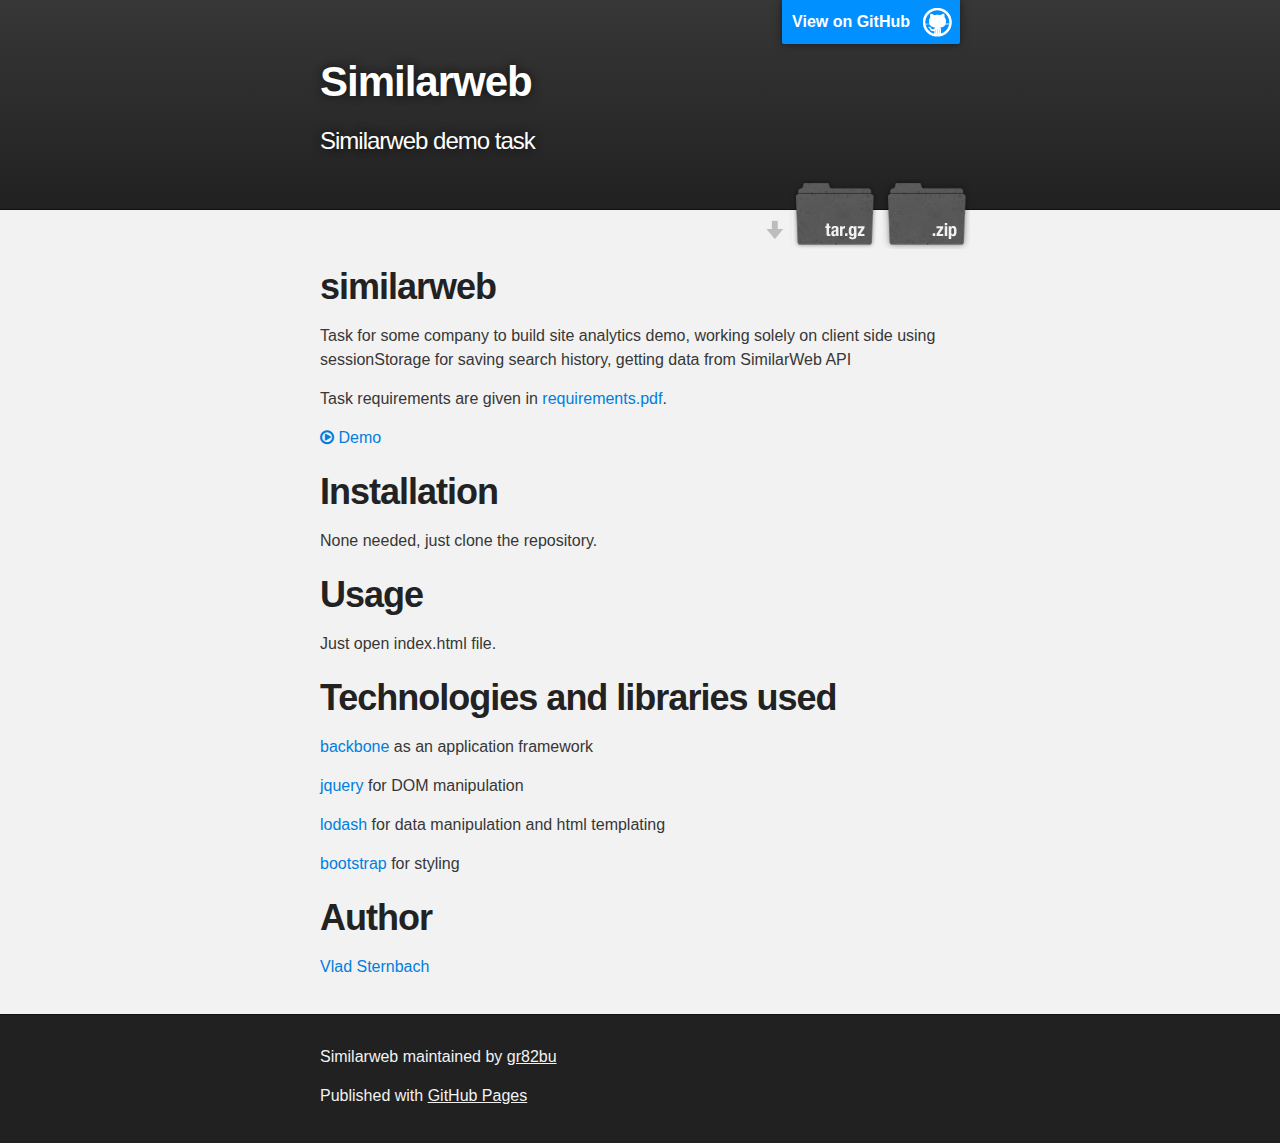
<file: index.html>
<!DOCTYPE html>
<html>

<head>
    <meta charset='utf-8'>
    <meta http-equiv="X-UA-Compatible" content="chrome=1">
    <meta name="description" content="Similarweb : Similarweb demo task">

    <link rel="stylesheet" type="text/css" media="screen" href="stylesheets/stylesheet.css">
    <link rel="stylesheet" type="text/css" media="screen" href="stylesheets/font-awesome.min.css">

    <title>Similarweb</title>
</head>

<body>

<!-- HEADER -->
<div id="header_wrap" class="outer">
    <header class="inner">
        <a id="forkme_banner" href="https://github.com/gr82bu/similarweb">View on GitHub</a>

        <h1 id="project_title">Similarweb</h1>
        <h2 id="project_tagline">Similarweb demo task</h2>

        <section id="downloads">
            <a class="zip_download_link" href="https://github.com/gr82bu/similarweb/zipball/master">Download this project as a .zip file</a>
            <a class="tar_download_link" href="https://github.com/gr82bu/similarweb/tarball/master">Download this project as a tar.gz file</a>
        </section>
    </header>
</div>

<!-- MAIN CONTENT -->
<div id="main_content_wrap" class="outer">
    <section id="main_content" class="inner">
        <h1>
            <a id="similarweb" class="anchor" href="#similarweb" aria-hidden="true"><span class="octicon octicon-link"></span></a>similarweb</h1>

        <p>Task for some company to build site analytics demo, working solely on client side using sessionStorage for saving search history, getting data from SimilarWeb API</p>

        <p>Task requirements are given in <a href="requirements.pdf">requirements.pdf</a>.</p>
        <p><a style="text-decoration: none;" href="demo.html"><i class="fa fa-play-circle-o"></i> Demo</a></p>

        <h1>
            <a id="installation" class="anchor" href="#installation" aria-hidden="true"><span class="octicon octicon-link"></span></a>Installation</h1>

        <p>None needed, just clone the repository.</p>

        <h1>
            <a id="usage" class="anchor" href="#usage" aria-hidden="true"><span class="octicon octicon-link"></span></a>Usage</h1>

        <p>Just open index.html file.</p>

        <h1>
            <a id="technologies-and-libraries-used" class="anchor" href="#technologies-and-libraries-used" aria-hidden="true"><span class="octicon octicon-link"></span></a>Technologies and libraries used</h1>

        <p><a href="https://github.com/jashkenas/backbone">backbone</a> as an application framework</p>

        <p><a href="https://github.com/jquery/jquery">jquery</a> for DOM manipulation</p>

        <p><a href="https://github.com/lodash/lodash/">lodash</a> for data manipulation and html templating</p>

        <p><a href="https://github.com/twbs/bootstrap">bootstrap</a> for styling</p>

        <h1>
            <a id="author" class="anchor" href="#author" aria-hidden="true"><span class="octicon octicon-link"></span></a>Author</h1>

        <p><a href="http://github.com/gr82bu">Vlad Sternbach</a></p>
    </section>
</div>

<!-- FOOTER  -->
<div id="footer_wrap" class="outer">
    <footer class="inner">
        <p class="copyright">Similarweb maintained by <a href="https://github.com/gr82bu">gr82bu</a></p>
        <p>Published with <a href="http://pages.github.com">GitHub Pages</a></p>
    </footer>
</div>



</body>
</html>
</file>
<file: stylesheets/stylesheet.css>
/*******************************************************************************
Slate Theme for GitHub Pages
by Jason Costello, @jsncostello
*******************************************************************************/

@import url(pygment_trac.css);

/*******************************************************************************
MeyerWeb Reset
*******************************************************************************/

html, body, div, span, applet, object, iframe,
h1, h2, h3, h4, h5, h6, p, blockquote, pre,
a, abbr, acronym, address, big, cite, code,
del, dfn, em, img, ins, kbd, q, s, samp,
small, strike, strong, sub, sup, tt, var,
b, u, i, center,
dl, dt, dd, ol, ul, li,
fieldset, form, label, legend,
table, caption, tbody, tfoot, thead, tr, th, td,
article, aside, canvas, details, embed,
figure, figcaption, footer, header, hgroup,
menu, nav, output, ruby, section, summary,
time, mark, audio, video {
  margin: 0;
  padding: 0;
  border: 0;
  font: inherit;
  vertical-align: baseline;
}

/* HTML5 display-role reset for older browsers */
article, aside, details, figcaption, figure,
footer, header, hgroup, menu, nav, section {
  display: block;
}

ol, ul {
  list-style: none;
}

table {
  border-collapse: collapse;
  border-spacing: 0;
}

/*******************************************************************************
Theme Styles
*******************************************************************************/

body {
  box-sizing: border-box;
  color:#373737;
  background: #212121;
  font-size: 16px;
  font-family: 'Myriad Pro', Calibri, Helvetica, Arial, sans-serif;
  line-height: 1.5;
  -webkit-font-smoothing: antialiased;
}

h1, h2, h3, h4, h5, h6 {
  margin: 10px 0;
  font-weight: 700;
  color:#222222;
  font-family: 'Lucida Grande', 'Calibri', Helvetica, Arial, sans-serif;
  letter-spacing: -1px;
}

h1 {
  font-size: 36px;
  font-weight: 700;
}

h2 {
  padding-bottom: 10px;
  font-size: 32px;
  background: url('../images/bg_hr.png') repeat-x bottom;
}

h3 {
  font-size: 24px;
}

h4 {
  font-size: 21px;
}

h5 {
  font-size: 18px;
}

h6 {
  font-size: 16px;
}

p {
  margin: 10px 0 15px 0;
}

footer p {
  color: #f2f2f2;
}

a {
  text-decoration: none;
  color: #007edf;
  text-shadow: none;

  transition: color 0.5s ease;
  transition: text-shadow 0.5s ease;
  -webkit-transition: color 0.5s ease;
  -webkit-transition: text-shadow 0.5s ease;
  -moz-transition: color 0.5s ease;
  -moz-transition: text-shadow 0.5s ease;
  -o-transition: color 0.5s ease;
  -o-transition: text-shadow 0.5s ease;
  -ms-transition: color 0.5s ease;
  -ms-transition: text-shadow 0.5s ease;
}

a:hover, a:focus {text-decoration: underline;}

footer a {
  color: #F2F2F2;
  text-decoration: underline;
}

em {
  font-style: italic;
}

strong {
  font-weight: bold;
}

img {
  position: relative;
  margin: 0 auto;
  max-width: 739px;
  padding: 5px;
  margin: 10px 0 10px 0;
  border: 1px solid #ebebeb;

  box-shadow: 0 0 5px #ebebeb;
  -webkit-box-shadow: 0 0 5px #ebebeb;
  -moz-box-shadow: 0 0 5px #ebebeb;
  -o-box-shadow: 0 0 5px #ebebeb;
  -ms-box-shadow: 0 0 5px #ebebeb;
}

p img {
  display: inline;
  margin: 0;
  padding: 0;
  vertical-align: middle;
  text-align: center;
  border: none;
}

pre, code {
  width: 100%;
  color: #222;
  background-color: #fff;

  font-family: Monaco, "Bitstream Vera Sans Mono", "Lucida Console", Terminal, monospace;
  font-size: 14px;

  border-radius: 2px;
  -moz-border-radius: 2px;
  -webkit-border-radius: 2px;
}

pre {
  width: 100%;
  padding: 10px;
  box-shadow: 0 0 10px rgba(0,0,0,.1);
  overflow: auto;
}

code {
  padding: 3px;
  margin: 0 3px;
  box-shadow: 0 0 10px rgba(0,0,0,.1);
}

pre code {
  display: block;
  box-shadow: none;
}

blockquote {
  color: #666;
  margin-bottom: 20px;
  padding: 0 0 0 20px;
  border-left: 3px solid #bbb;
}


ul, ol, dl {
  margin-bottom: 15px
}

ul {
  list-style-position: inside;
  list-style: disc;
  padding-left: 20px;
}

ol {
  list-style-position: inside;
  list-style: decimal;
  padding-left: 20px;
}

dl dt {
  font-weight: bold;
}

dl dd {
  padding-left: 20px;
  font-style: italic;
}

dl p {
  padding-left: 20px;
  font-style: italic;
}

hr {
  height: 1px;
  margin-bottom: 5px;
  border: none;
  background: url('../images/bg_hr.png') repeat-x center;
}

table {
  border: 1px solid #373737;
  margin-bottom: 20px;
  text-align: left;
 }

th {
  font-family: 'Lucida Grande', 'Helvetica Neue', Helvetica, Arial, sans-serif;
  padding: 10px;
  background: #373737;
  color: #fff;
 }

td {
  padding: 10px;
  border: 1px solid #373737;
 }

form {
  background: #f2f2f2;
  padding: 20px;
}

/*******************************************************************************
Full-Width Styles
*******************************************************************************/

.outer {
  width: 100%;
}

.inner {
  position: relative;
  max-width: 640px;
  padding: 20px 10px;
  margin: 0 auto;
}

#forkme_banner {
  display: block;
  position: absolute;
  top:0;
  right: 10px;
  z-index: 10;
  padding: 10px 50px 10px 10px;
  color: #fff;
  background: url('../images/blacktocat.png') #0090ff no-repeat 95% 50%;
  font-weight: 700;
  box-shadow: 0 0 10px rgba(0,0,0,.5);
  border-bottom-left-radius: 2px;
  border-bottom-right-radius: 2px;
}

#header_wrap {
  background: #212121;
  background: -moz-linear-gradient(top, #373737, #212121);
  background: -webkit-linear-gradient(top, #373737, #212121);
  background: -ms-linear-gradient(top, #373737, #212121);
  background: -o-linear-gradient(top, #373737, #212121);
  background: linear-gradient(top, #373737, #212121);
}

#header_wrap .inner {
  padding: 50px 10px 30px 10px;
}

#project_title {
  margin: 0;
  color: #fff;
  font-size: 42px;
  font-weight: 700;
  text-shadow: #111 0px 0px 10px;
}

#project_tagline {
  color: #fff;
  font-size: 24px;
  font-weight: 300;
  background: none;
  text-shadow: #111 0px 0px 10px;
}

#downloads {
  position: absolute;
  width: 210px;
  z-index: 10;
  bottom: -40px;
  right: 0;
  height: 70px;
  background: url('../images/icon_download.png') no-repeat 0% 90%;
}

.zip_download_link {
  display: block;
  float: right;
  width: 90px;
  height:70px;
  text-indent: -5000px;
  overflow: hidden;
  background: url(../images/sprite_download.png) no-repeat bottom left;
}

.tar_download_link {
  display: block;
  float: right;
  width: 90px;
  height:70px;
  text-indent: -5000px;
  overflow: hidden;
  background: url(../images/sprite_download.png) no-repeat bottom right;
  margin-left: 10px;
}

.zip_download_link:hover {
  background: url(../images/sprite_download.png) no-repeat top left;
}

.tar_download_link:hover {
  background: url(../images/sprite_download.png) no-repeat top right;
}

#main_content_wrap {
  background: #f2f2f2;
  border-top: 1px solid #111;
  border-bottom: 1px solid #111;
}

#main_content {
  padding-top: 40px;
}

#footer_wrap {
  background: #212121;
}



/*******************************************************************************
Small Device Styles
*******************************************************************************/

@media screen and (max-width: 480px) {
  body {
    font-size:14px;
  }

  #downloads {
    display: none;
  }

  .inner {
    min-width: 320px;
    max-width: 480px;
  }

  #project_title {
  font-size: 32px;
  }

  h1 {
    font-size: 28px;
  }

  h2 {
    font-size: 24px;
  }

  h3 {
    font-size: 21px;
  }

  h4 {
    font-size: 18px;
  }

  h5 {
    font-size: 14px;
  }

  h6 {
    font-size: 12px;
  }

  code, pre {
    min-width: 320px;
    max-width: 480px;
    font-size: 11px;
  }

}
</file>
